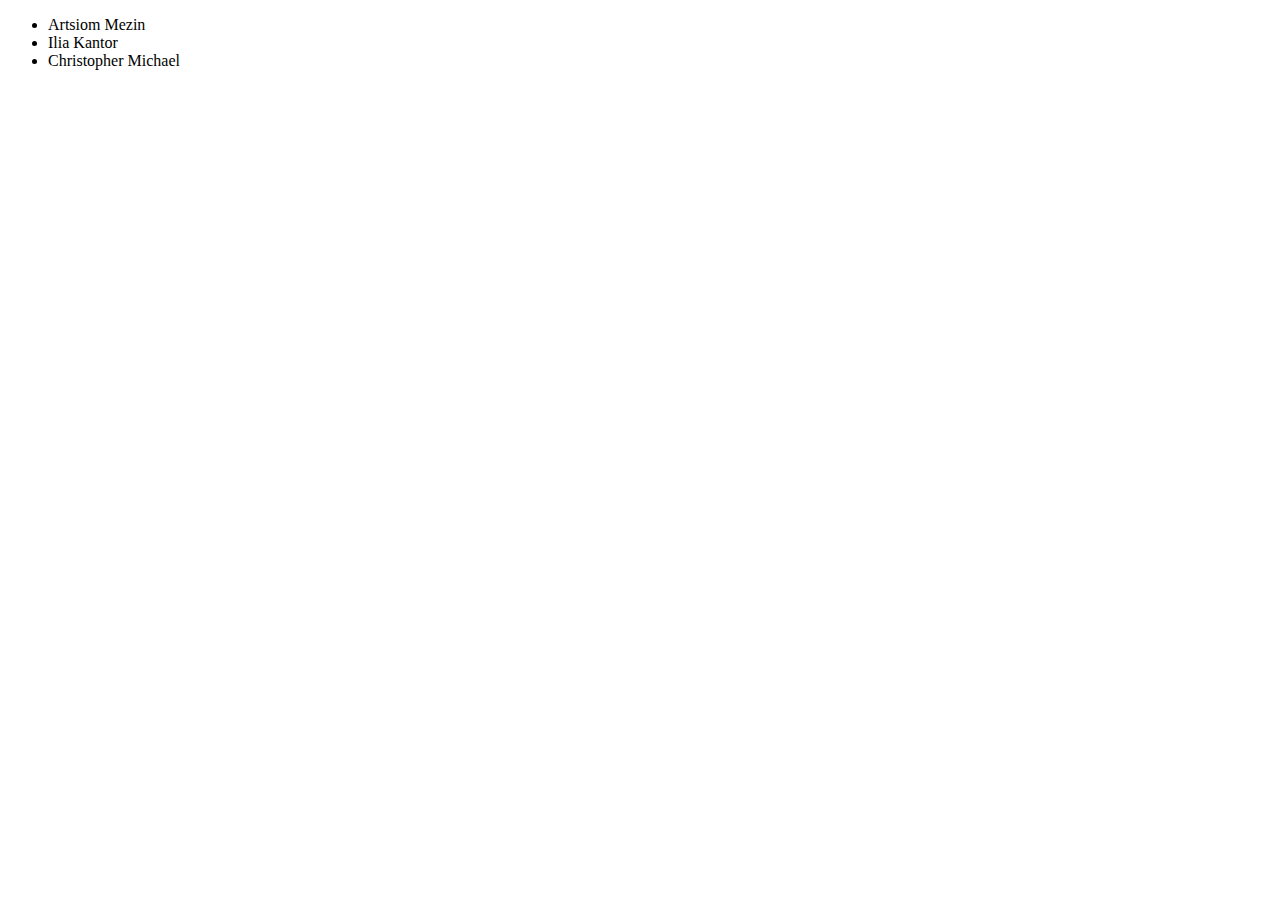
<file: 4-module/1-task/index.html>
<!DOCTYPE html>
<html>
  <head>
    <title>Занятие 4: Список друзей</title>
  </head>

  <script src="index.js"></script>
  <body>
    <script>
      let friends = [
        {
          firstName: 'Artsiom',
          lastName: 'Mezin'
        },
        {
          firstName: 'Ilia',
          lastName: 'Kantor'
        },
        {
          firstName: 'Christopher',
          lastName: 'Michael'
        }
      ];

      document.body.appendChild(makeFriendsList(friends));
    </script>
  </body>
</html>
</file>
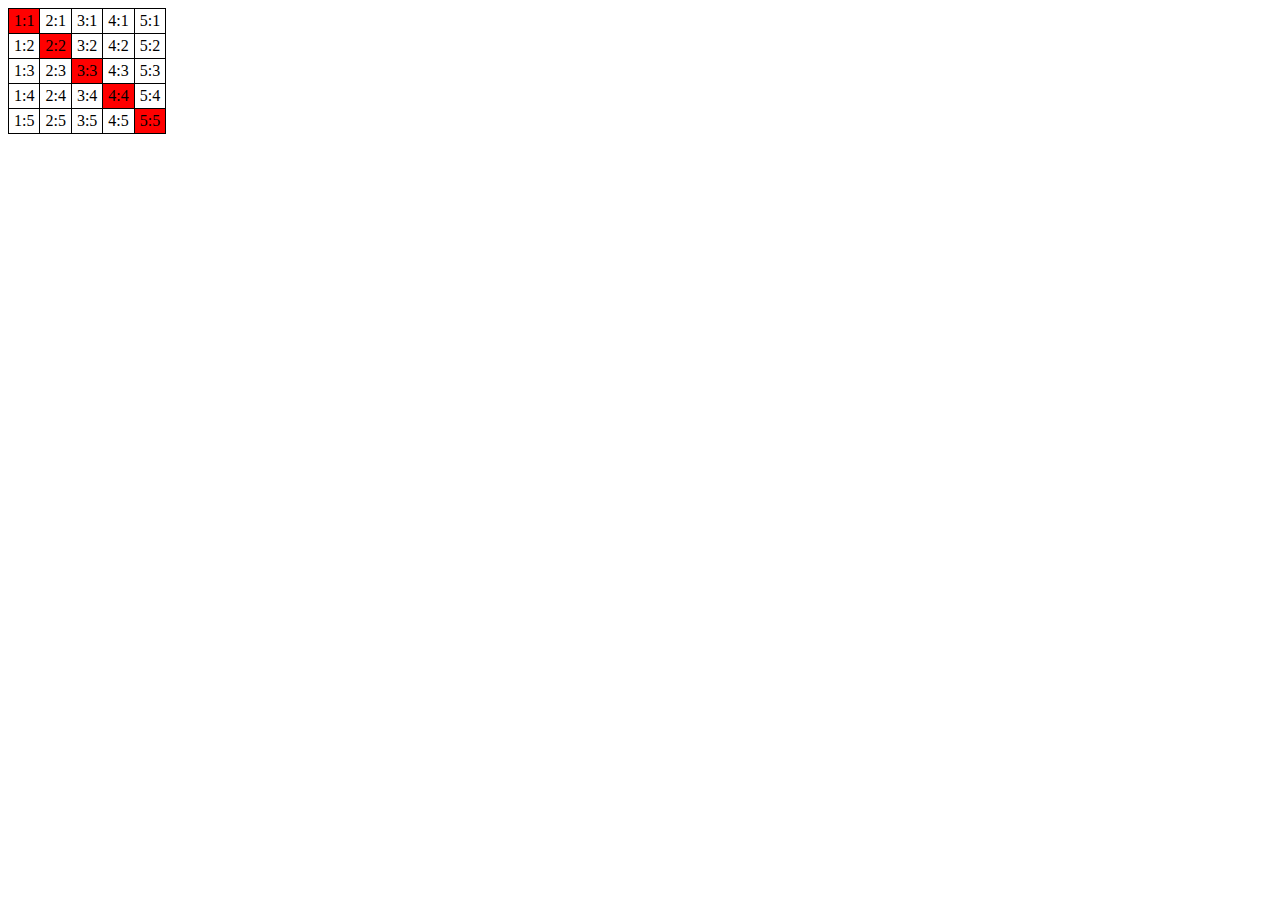
<file: 4-module/2-task/index.html>
<!DOCTYPE HTML>
<html>

<head>
  <style>
    table {
      border-collapse: collapse;
    }

    td {
      border: 1px solid black;
      padding: 3px 5px;
    }
  </style>
</head>

<body>
  <table>
    <tr>
      <td>1:1</td>
      <td>2:1</td>
      <td>3:1</td>
      <td>4:1</td>
      <td>5:1</td>
    </tr>
    <tr>
      <td>1:2</td>
      <td>2:2</td>
      <td>3:2</td>
      <td>4:2</td>
      <td>5:2</td>
    </tr>
    <tr>
      <td>1:3</td>
      <td>2:3</td>
      <td>3:3</td>
      <td>4:3</td>
      <td>5:3</td>
    </tr>
    <tr>
      <td>1:4</td>
      <td>2:4</td>
      <td>3:4</td>
      <td>4:4</td>
      <td>5:4</td>
    </tr>
    <tr>
      <td>1:5</td>
      <td>2:5</td>
      <td>3:5</td>
      <td>4:5</td>
      <td>5:5</td>
    </tr>
  </table>

  <script src="index.js"></script>
  <script>
    let table = document.querySelector('table');

    makeDiagonalRed(table);
  </script>
</body>

</html>
</file>
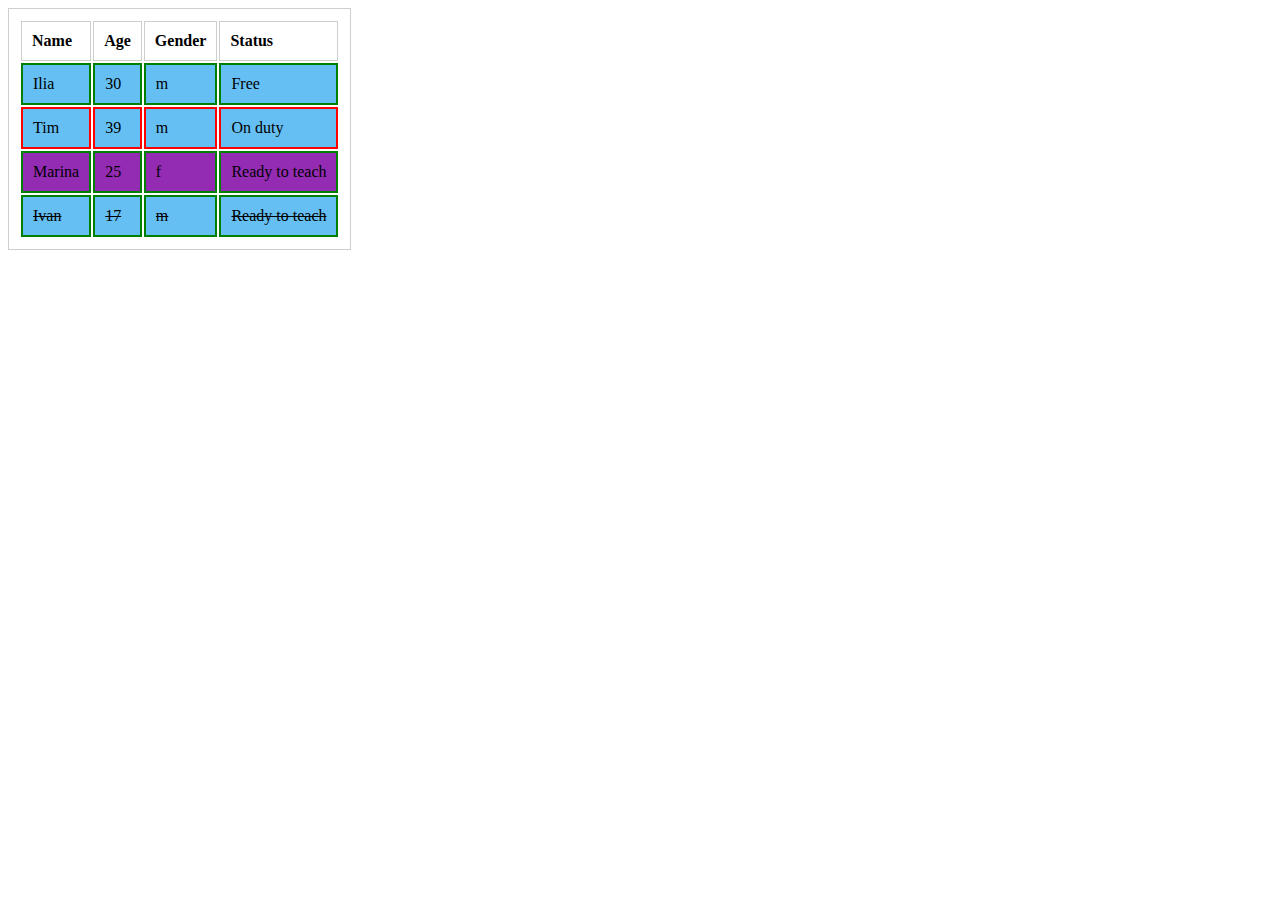
<file: 4-module/3-task/index.html>
<!DOCTYPE html>
<html lang="en">

<head>
  <meta charset="UTF-8">
  <title>Занятие 4: Функция highlight</title>
  <script src="index.js"></script>
  <link rel="stylesheet" href="style.css">
</head>

<body>
  <table class="js-teachers">
    <thead>
      <tr>
        <td>Name</td>
        <td>Age</td>
        <td>Gender</td>
        <td>Status</td>
      </tr>
    </thead>
    <tbody>
      <tr>
        <td>Ilia</td>
        <td>30</td>
        <td>m</td>
        <td data-available="true">Free</td>
      </tr>
      <tr>
        <td>Tim</td>
        <td>39</td>
        <td>m</td>
        <td data-available="false">On duty</td>
      </tr>
      <tr>
        <td>Marina</td>
        <td>25</td>
        <td>f</td>
        <td data-available="true">Ready to teach</td>
      </tr>
      <tr>
        <td>Klivden</td>
        <td>42</td>
        <td>m</td>
        <td>Leeeroy Jenkins!</td>
      </tr>
      <tr>
        <td>Ivan</td>
        <td>17</td>
        <td>m</td>
        <td data-available="true">Ready to teach</td>
      </tr>
    </tbody>
  </table>
  <script>
    let table = document.querySelector('.js-teachers');

    highlight(table);
  </script>
</body>

</html>
</file>
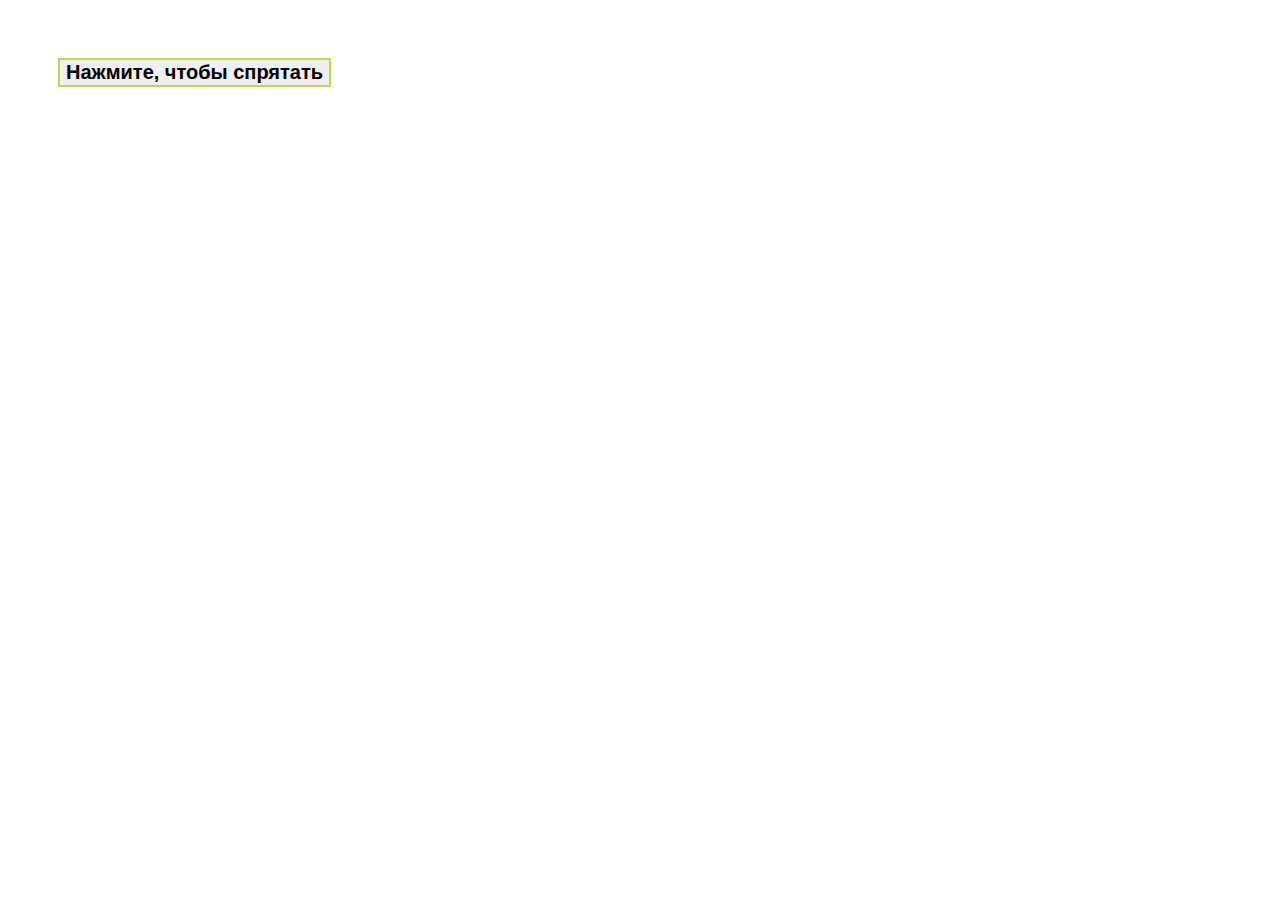
<file: 5-module/1-task/index.html>
<!DOCTYPE html>
<html>

<head>
  <meta charset="utf-8" />
  <meta name="viewport" content="width=device-width, initial-scale=1" />
  <title>Спрятать себя</title>
  <link rel="stylesheet" href="./index.css">
</head>

<body>
  <button class="hide-self-button">Нажмите, чтобы спрятать</button>

  <script src="./index.js"></script>
  <script>
    hideSelf();
  </script>
</body>

</html>
</file>
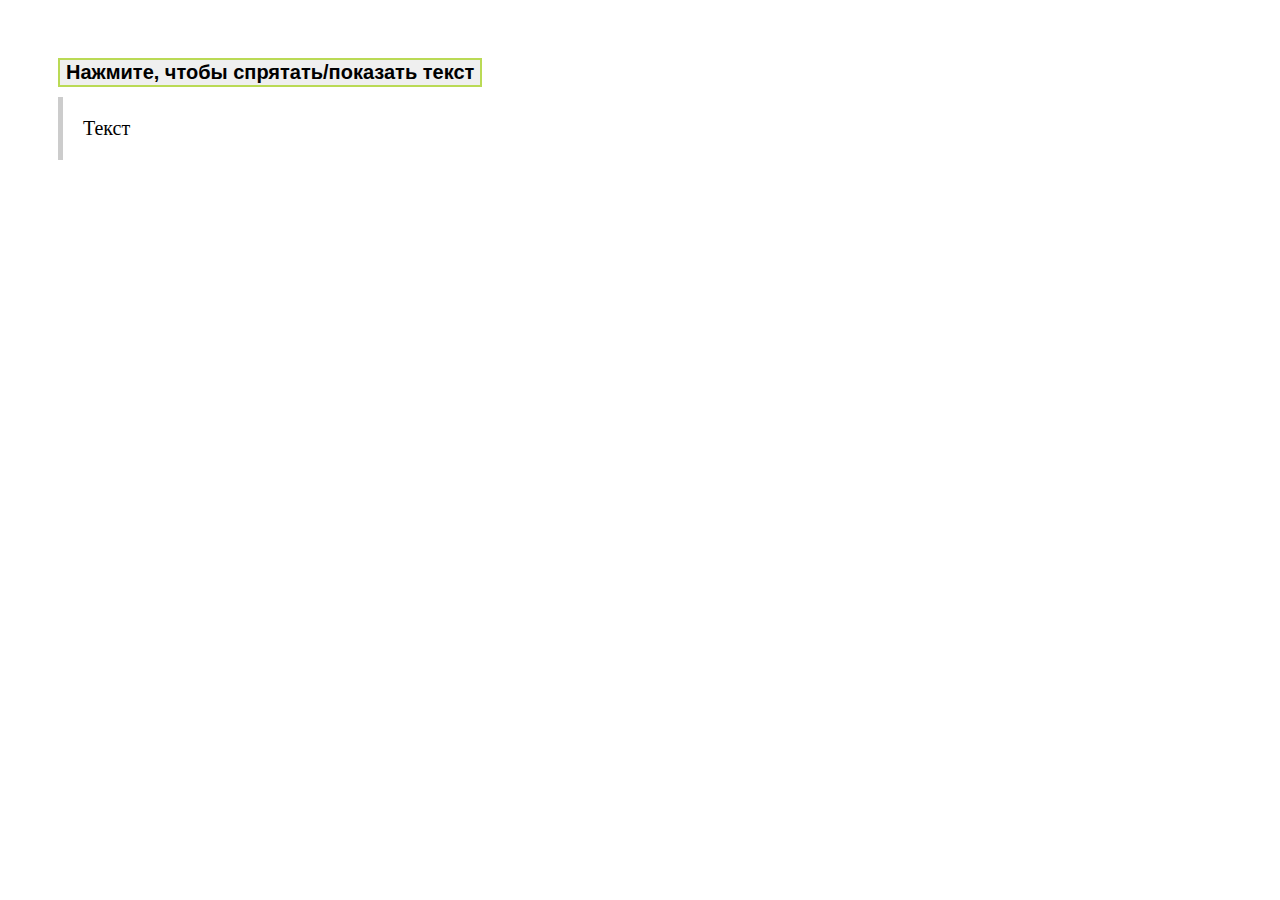
<file: 5-module/2-task/index.html>
<!DOCTYPE html>
<html>

<head>
  <meta charset="utf-8" />
  <meta name="viewport" content="width=device-width, initial-scale=1" />
  <title>Спрятать/показать текст</title>
  <link rel="stylesheet" href="./index.css">
</head>

<body>
  <button class="toggle-text-button">Нажмите, чтобы спрятать/показать текст</button>
  <div id="text">Текст</div>

  <script src="./index.js"></script>
  <script>
    toggleText();
  </script>
</body>

</html>
</file>
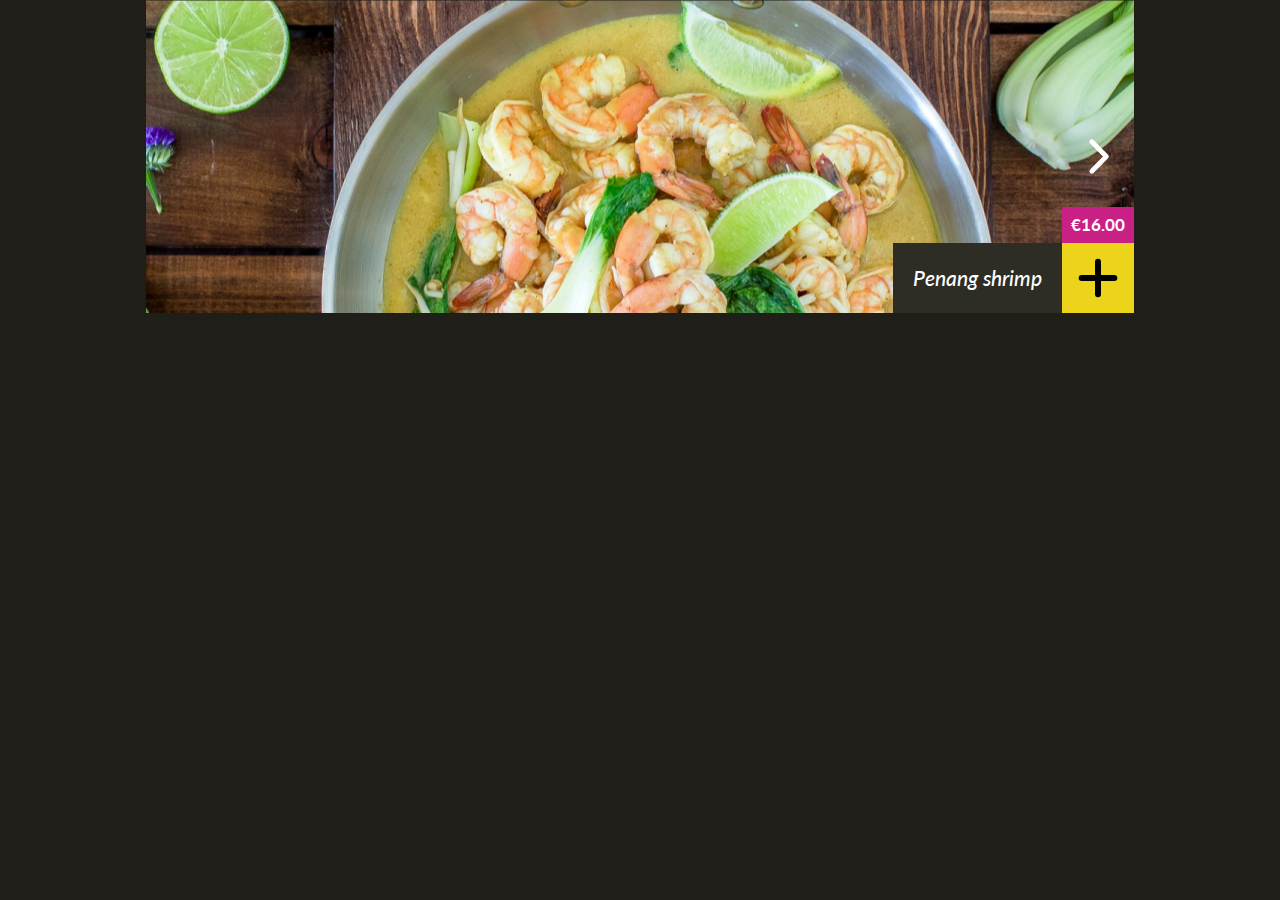
<file: 5-module/3-task/index.html>
<!DOCTYPE html>
<title>Бангкок Экспресс: Карусель</title>

<link rel="stylesheet" href="/assets/styles/common.css" />
<link rel="stylesheet" href="./index.css" />
</head>

<body>
  <main>
    <div class="container" data-carousel-holder>
      <div class="carousel">
        <div class="carousel__arrow carousel__arrow_right">
          <img src="/assets/images/icons/angle-icon.svg" alt="icon">
        </div>
        <div class="carousel__arrow carousel__arrow_left">
          <img src="/assets/images/icons/angle-left-icon.svg" alt="icon">
        </div>

        <div class="carousel__inner">
          <div class="carousel__slide" data-id="penang-shrimp">
            <img src="/assets/images/carousel/penang_shrimp.png" class="carousel__img" alt="slide">
            <div class="carousel__caption">
              <span class="carousel__price">€16.00</span>
              <div class="carousel__title">Penang shrimp</div>
              <button type="button" class="carousel__button">
                <img src="/assets/images/icons/plus-icon.svg" alt="icon">
              </button>
            </div>
          </div>

          <div class="carousel__slide" data-id="chicken-cashew">
            <img src="/assets/images/carousel/chicken_cashew.png" class="carousel__img" alt="slide">
            <div class="carousel__caption">
              <span class="carousel__price">€14.00</span>
              <div class="carousel__title">Chicken cashew</div>
              <button type="button" class="carousel__button">
                <img src="/assets/images/icons/plus-icon.svg" alt="icon">
              </button>
            </div>
          </div>

          <div class="carousel__slide" data-id="red-curry-veggies">
            <img src="/assets/images/carousel/red_curry_vega.png" class="carousel__img" alt="slide">
            <div class="carousel__caption">
              <span class="carousel__price">€12.50</span>
              <div class="carousel__title">Red curry veggies</div>
              <button type="button" class="carousel__button">
                <img src="/assets/images/icons/plus-icon.svg" alt="icon">
              </button>
            </div>
          </div>

          <div class="carousel__slide" data-id="chicken-springrolls">
            <img src="/assets/images/carousel/chicken_loempias.png" class="carousel__img" alt="slide">
            <div class="carousel__caption">
              <span class="carousel__price">€6.50</span>
              <div class="carousel__title">Chicken springrolls</div>
              <button type="button" class="carousel__button">
                <img src="/assets/images/icons/plus-icon.svg" alt="icon">
              </button>
            </div>
          </div>
        </div>
      </div>
    </div>
  </main>

  <script src="./index.js">
  </script>
  <script>
    if (initCarousel) {
      initCarousel();
    }
  </script>
</body>

</html>
</file>
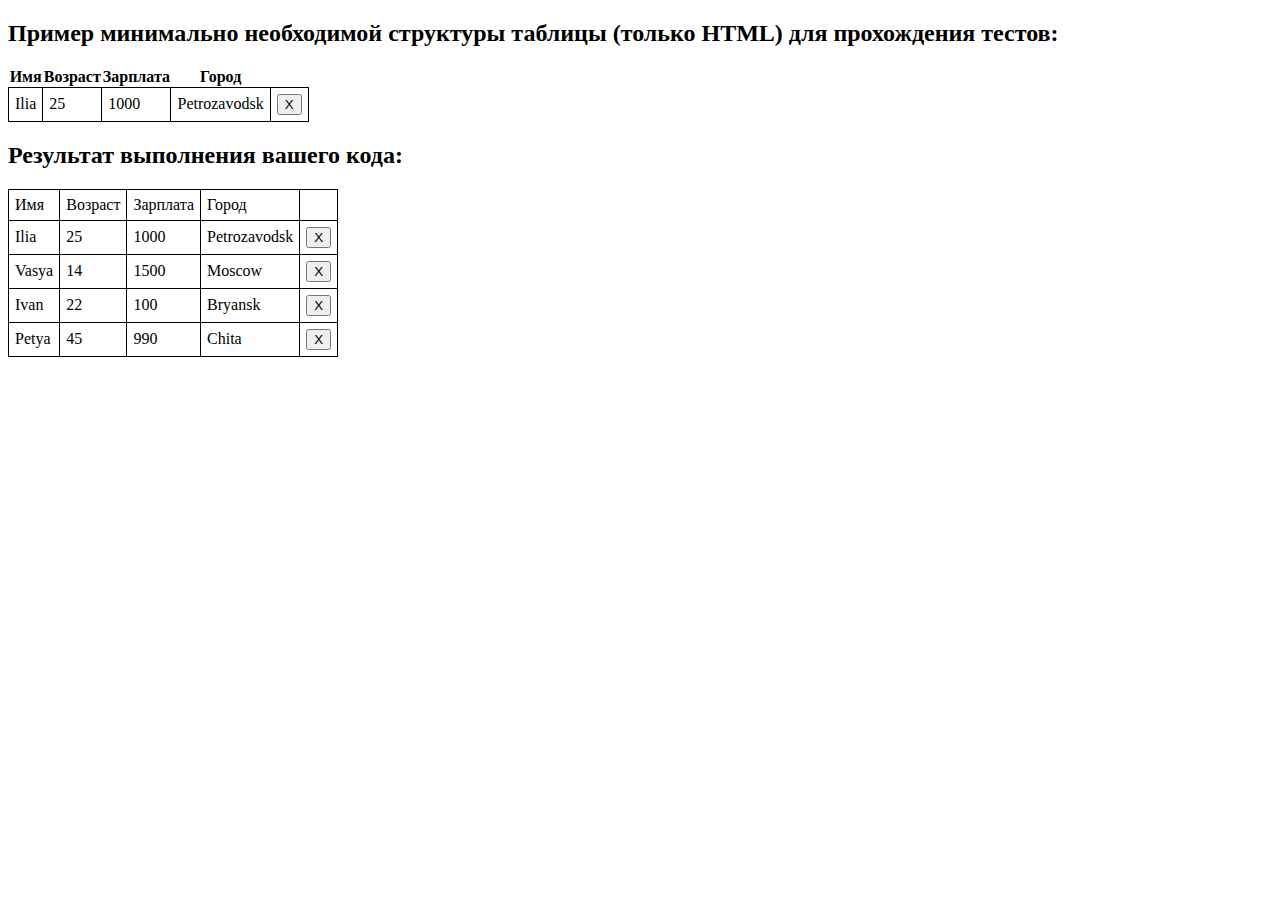
<file: 6-module/1-task/index.html>
<!DOCTYPE html>
<html>

<head>
  <title>Очищаемая таблица</title>
  <link href="style.css" rel="stylesheet">
</head>

<body>
  <h2>Пример минимально необходимой структуры таблицы (только HTML) для прохождения тестов:</h1>
  <div class="example">
    <table>
      <thead>
        <tr>
          <th>Имя</th>
          <th>Возраст</th>
          <th>Зарплата</th>
          <th>Город</th>
          <th></th>
        </tr>
      </thead>
      <tbody>
        <tr>
          <td>Ilia</td>
          <td>25</td>
          <td>1000</td>
          <td>Petrozavodsk</td>
          <td><button>X</button></td>
        </tr>
      </tbody>
    </table>
  </div>

  <h2>Результат выполнения вашего кода:</h2>

  <script type="module">
    import UserTable from './index.js';

    let rows = [
      {
        name: 'Ilia',
        age: 25,
        salary: 1000,
        city: 'Petrozavodsk'
      },
      {
        name: 'Vasya',
        age: 14,
        salary: 1500,
        city: 'Moscow'
      },
      {
        name: 'Ivan',
        age: 22,
        salary: 100,
        city: 'Bryansk'
      },
      {
        name: 'Petya',
        age: 45,
        salary: 990,
        city: 'Chita'
      }
    ];

    let table = new UserTable(rows);
    document.body.append(table.elem);

  </script>
</body>

</html>
</file>
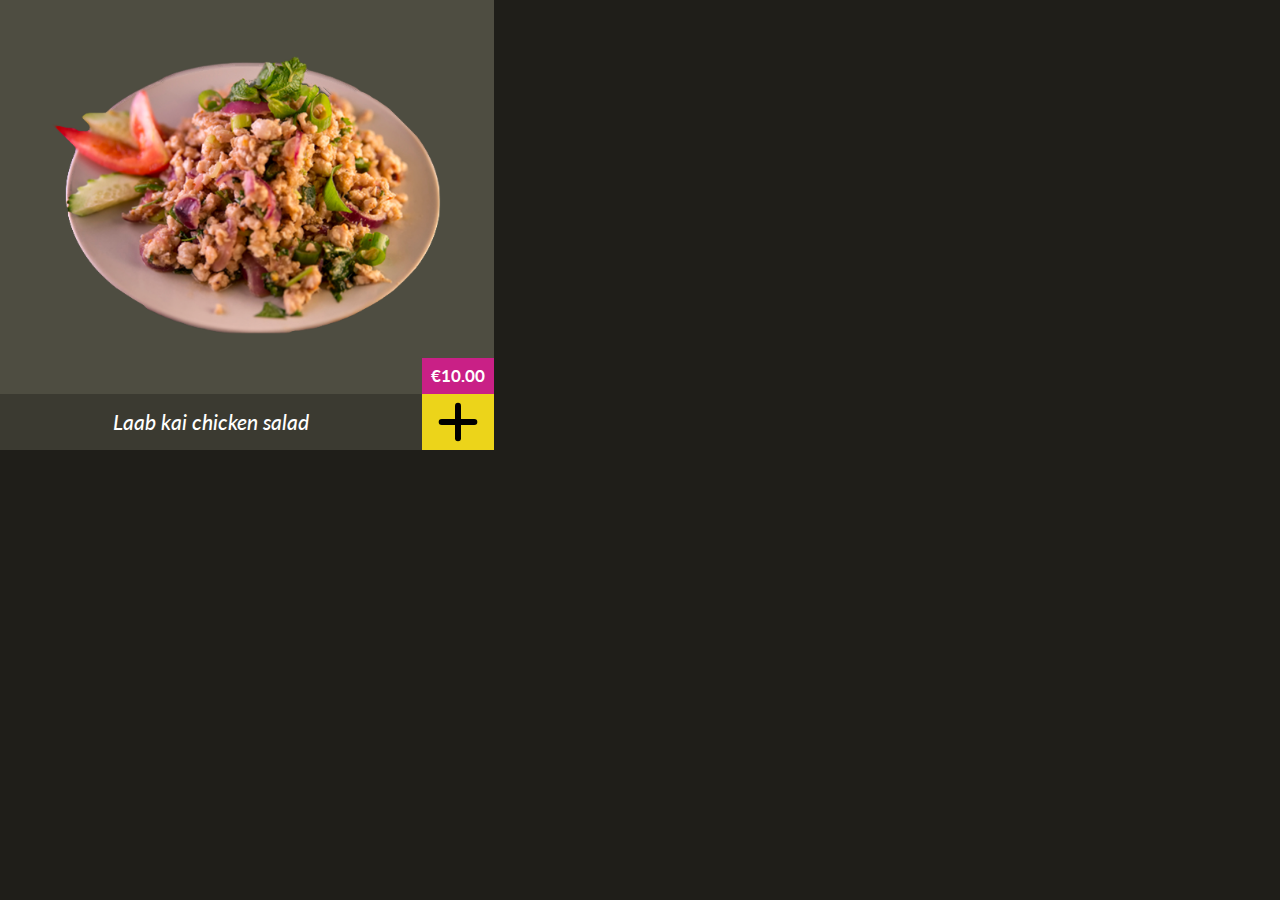
<file: 6-module/2-task/index.html>
<!DOCTYPE html>
<html>

<head>
  <meta charset="utf-8" />
  <meta name="viewport" content="width=device-width, initial-scale=1" />
  <title>Бангкок Экспресс: Карточка товара</title>
  <link rel="stylesheet" href="./index.css" />
  <link rel="stylesheet" href="/assets/styles/common.css" />
</head>

<body>
  <div id="holder" class="container_half"></div>

  <script type="module">
    import ProductCard from './index.js';

    let card = new ProductCard({
      name: "Laab kai chicken salad",
      price: 10,
      category: "salads",
      image: "laab_kai_chicken_salad.png",
      id: "laab-kai-chicken-salad"
    });

    holder.append(card.elem);
  </script>
</body>

</html>
</file>
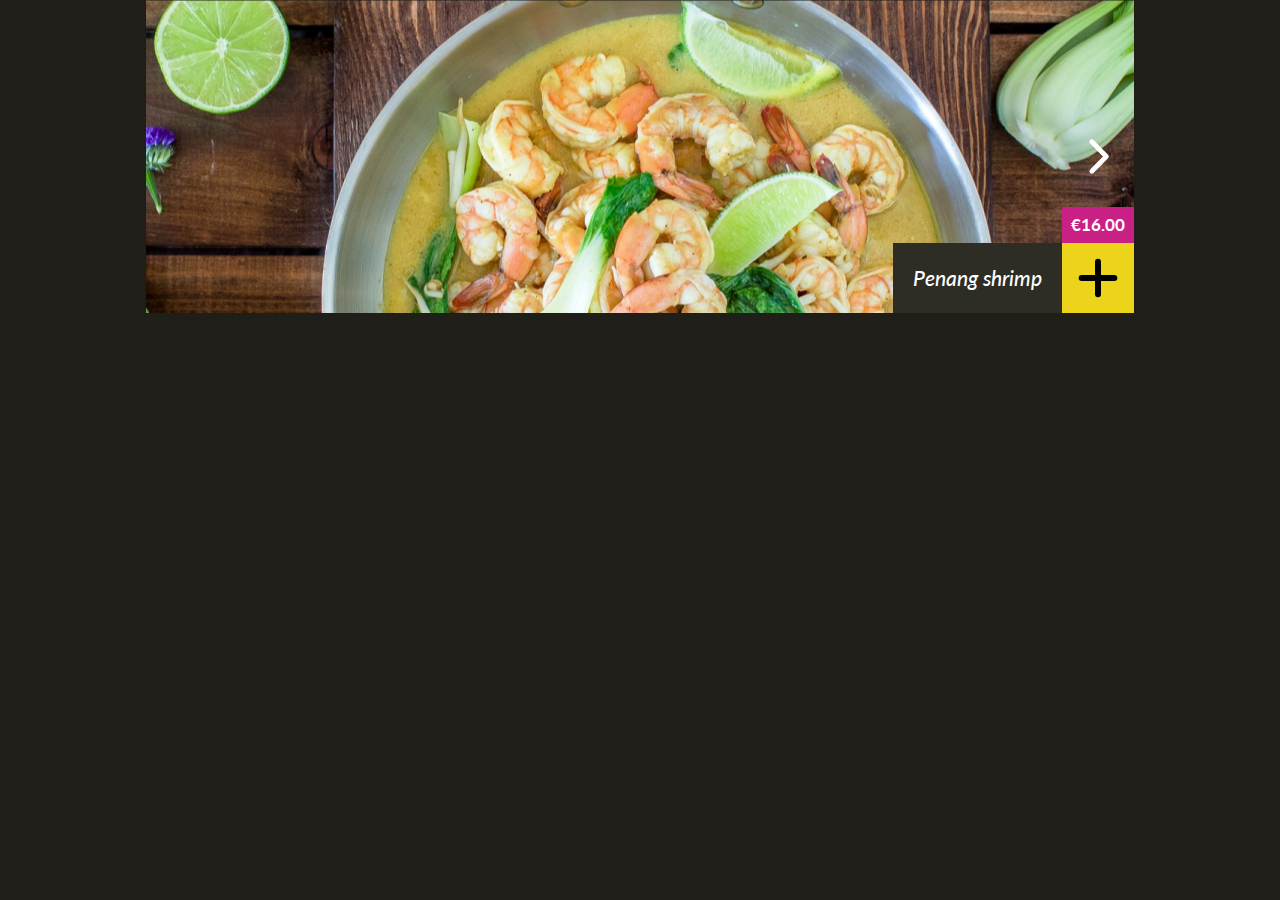
<file: 6-module/3-task/index.html>
<!DOCTYPE html>
<html>

<head>
  <meta charset="utf-8" />
  <meta name="viewport" content="width=device-width, initial-scale=1" />
  <title>Бангкок Экспресс: Карусель</title>

  <link rel="stylesheet" href="./index.css" />
  <link rel="stylesheet" href="/assets/styles/common.css" />
</head>

<body>
  <div class="container">
  </div>

  <script type="module">
    import slides from './slides.js';
    import Carousel from './index.js';

    let carousel = new Carousel(slides);
    let containerElement = document.body.querySelector('.container');

    containerElement.append(carousel.elem);
  </script>
</body>

</html>
</file>
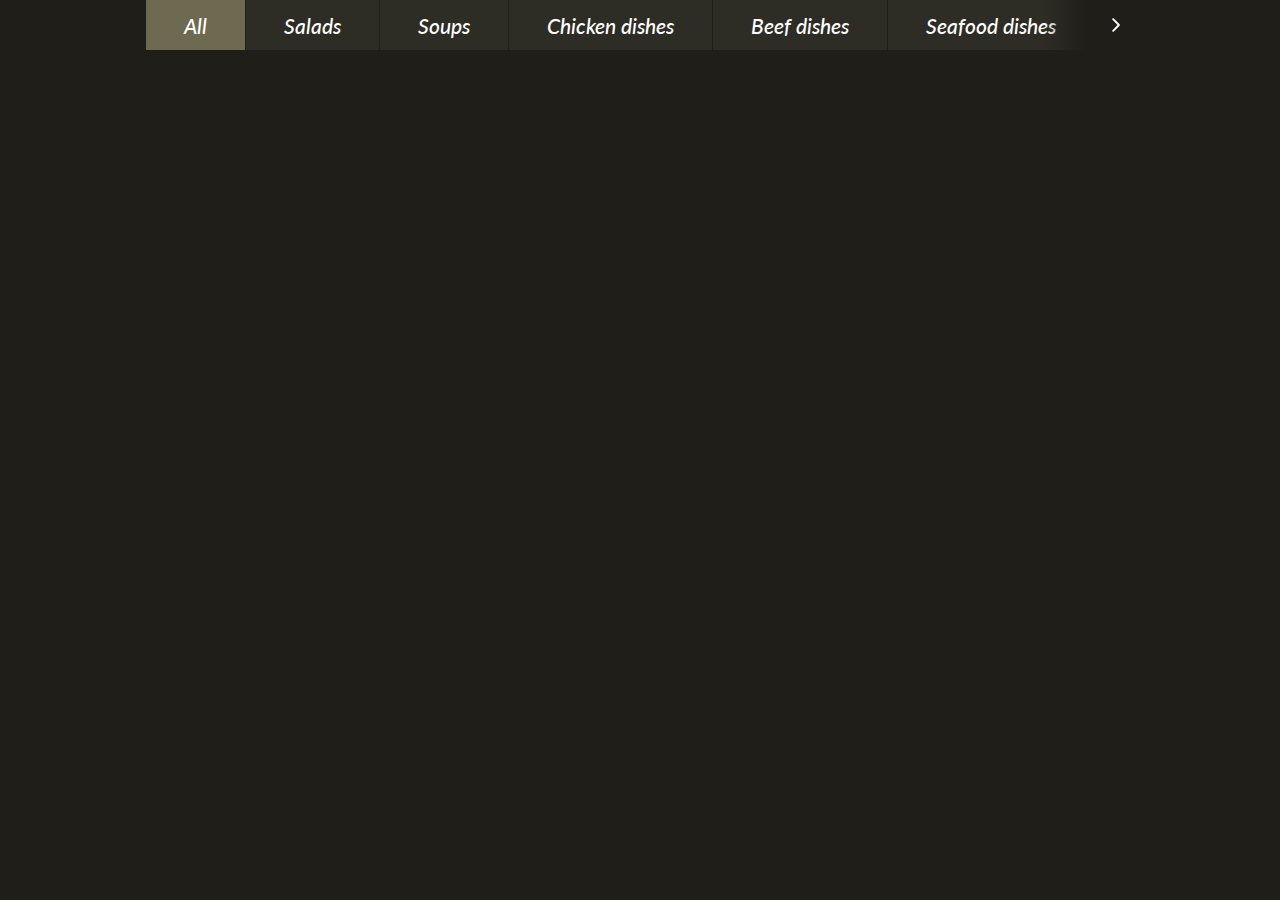
<file: 7-module/1-task/index.html>
<!DOCTYPE html>
<html>

<head>
  <meta charset="utf-8" />
  <meta name="viewport" content="width=device-width, initial-scale=1" />
  <title>Бангкок Экспресс: Лента-Меню</title>

  <link rel="stylesheet" href="./index.css" />
  <link rel="stylesheet" href="/assets/styles/common.css" />
</head>

<body>
  <div class="container">
  </div>

  <script type="module">
    import RibbonMenu from './index.js';
    import categories from './categories.js';

    let ribbon = new RibbonMenu(categories);

    let container = document.querySelector('.container');

    container.append(ribbon.elem);
  </script>
</body>

</html>
</file>
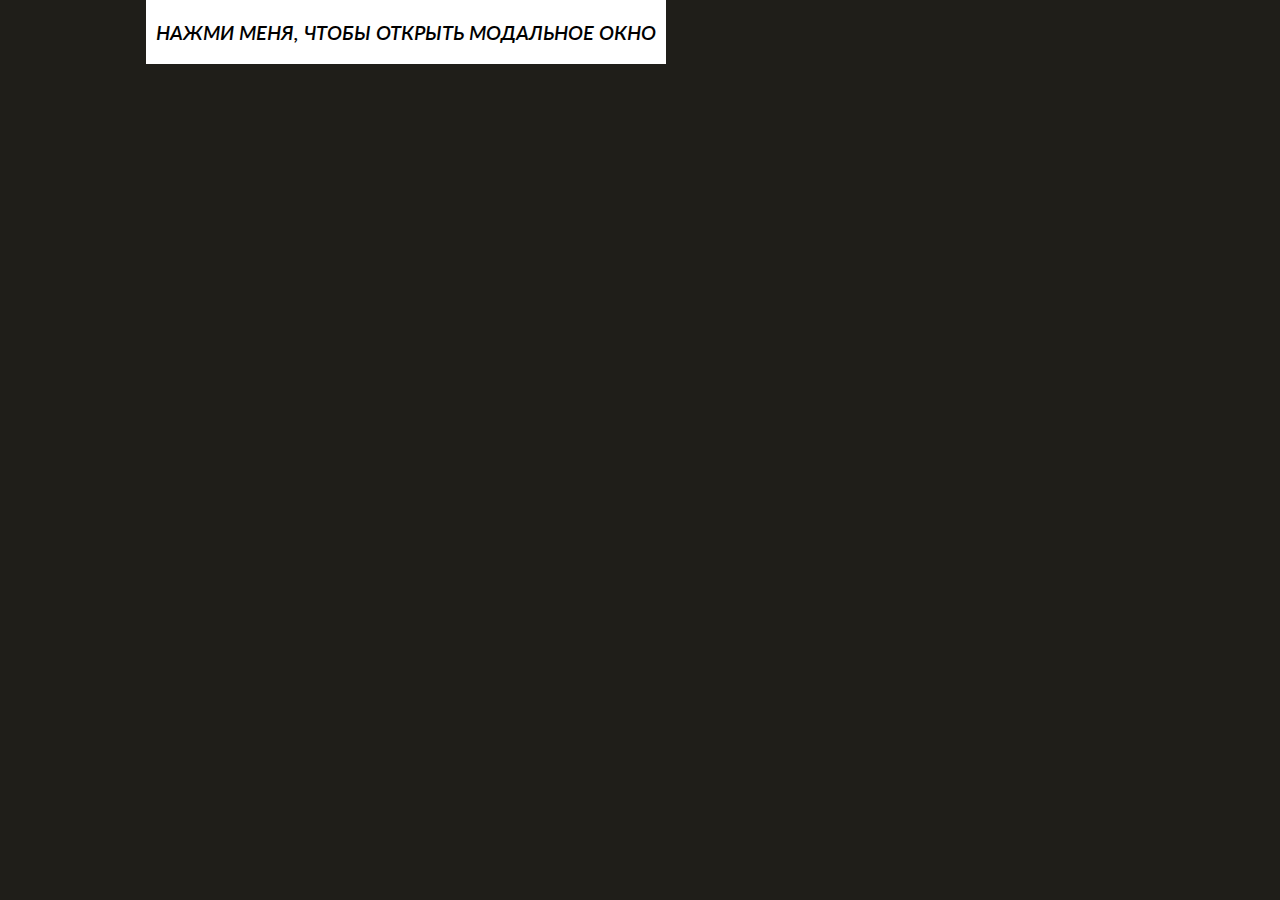
<file: 7-module/2-task/index.html>
<!DOCTYPE html>
<html>

<head>
  <meta charset="utf-8" />
  <meta name="viewport" content="width=device-width, initial-scale=1" />
  <title>Бангкок Экспресс: Модальное окно</title>

  <link rel="stylesheet" href="./index.css" />
  <link rel="stylesheet" href="/assets/styles/common.css" />
</head>

<body>
  <script type="module">
    import Modal from './index.js';
    import createElement from '../../assets/lib/create-element.js';

    window.openModal = () => {
      let modal = new Modal();
      modal.setTitle('Modal Title');
      modal.setBody(createElement('<div>Тело модального окна</div>'));

      modal.open();
    }
  </script>

  <div class="container">
    <button class='button' onclick="openModal()" style="background: white; color: black;padding: 10px">
      Нажми меня, чтобы открыть модальное окно
    </button>
  </div>


</body>

</html>
</file>
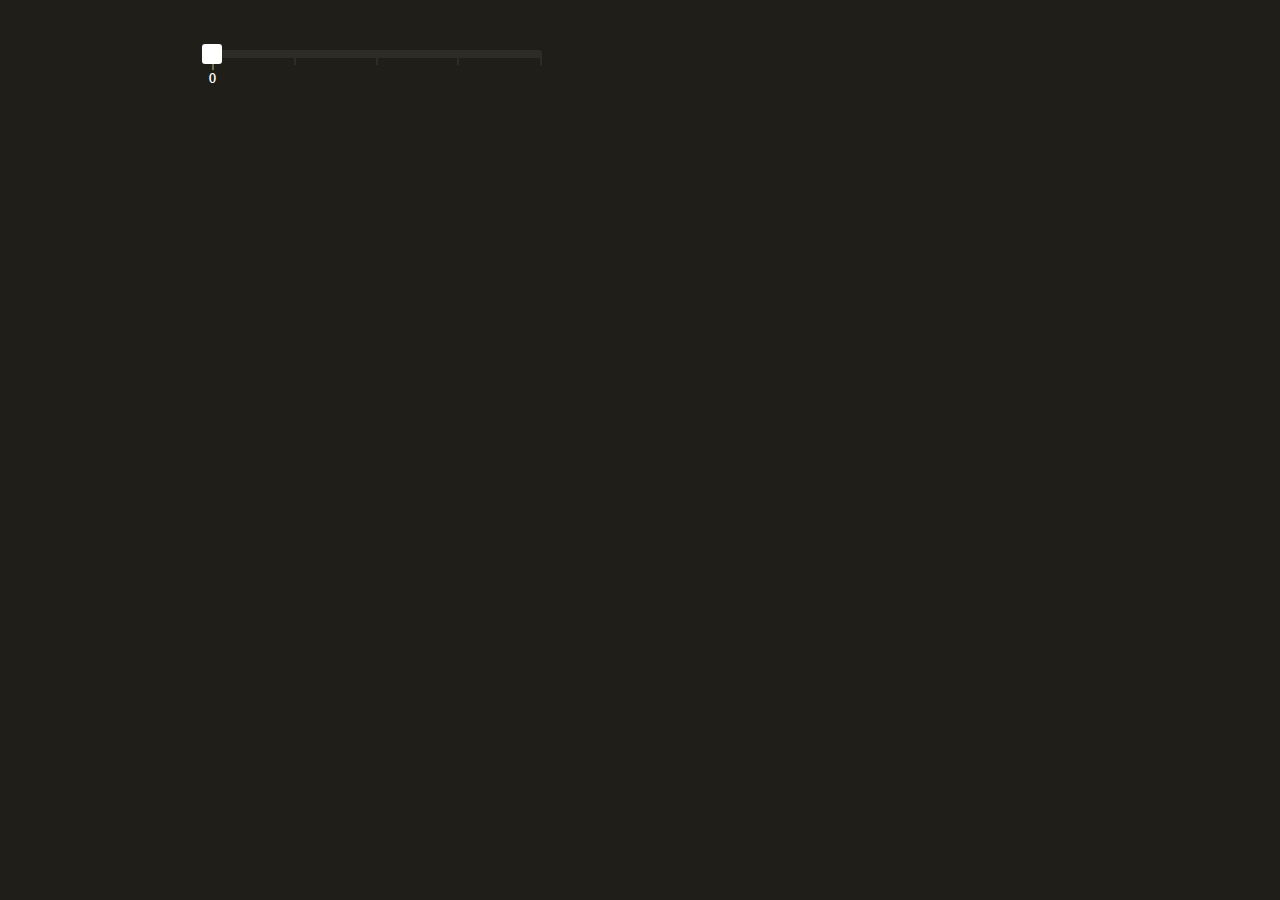
<file: 7-module/3-task/index.html>
<!DOCTYPE html>
<html>

<head>
  <meta charset="utf-8" />
  <meta name="viewport" content="width=device-width, initial-scale=1" />
  <title>Бангкок Экспресс: Пошаговый слайдер</title>

  <link rel="stylesheet" href="./index.css" />
  <link rel="stylesheet" href="/assets/styles/common.css" />
</head>

<body>
  <div class="container" id="holder" style="padding: 50px;">
  </div>

  <script type="module">
    import StepSlider from './index.js';

    let stepSlider = new StepSlider({
      steps: 5
    });

    holder.append(stepSlider.elem);

    holder.addEventListener('slider-change', (event) => console.log(event));
  </script>
</body>

</html>
</file>
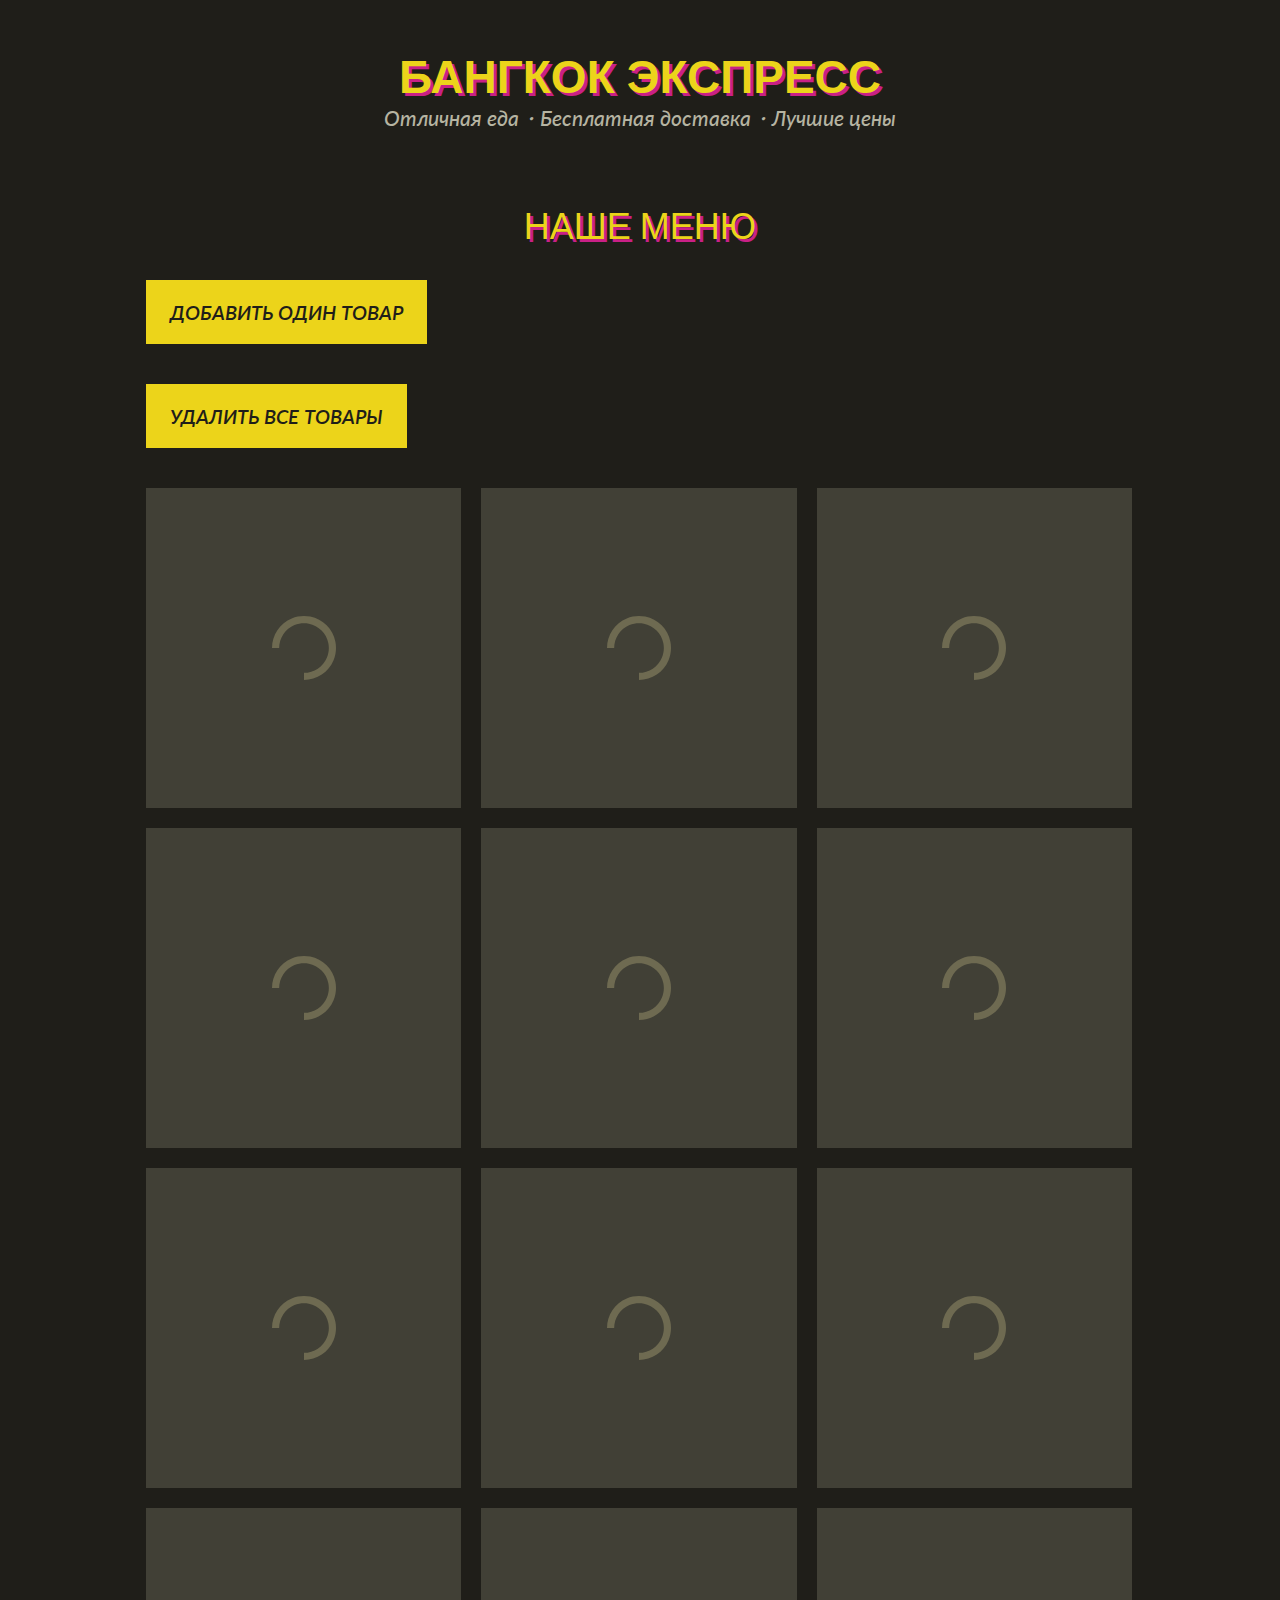
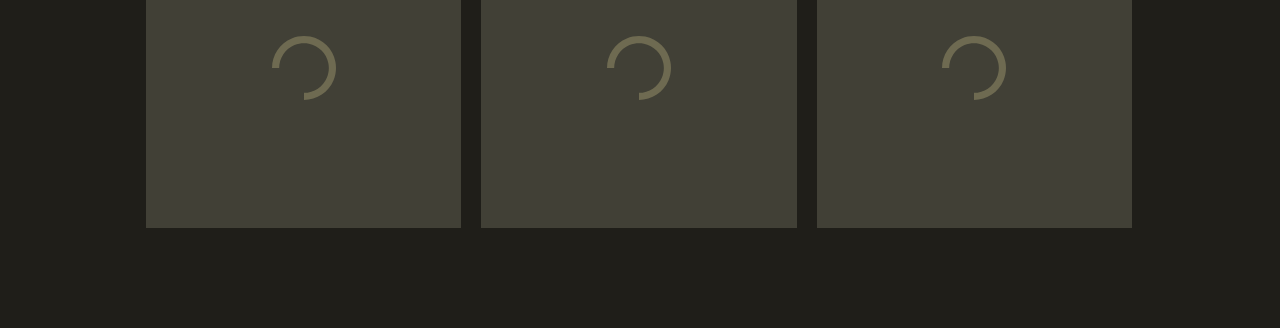
<file: 8-module/1-task/index.html>
<!DOCTYPE html>
<html>

<head>
  <meta charset="utf-8" />
  <meta name="viewport" content="width=device-width, initial-scale=1" />
  <title>Бангкок Экспресс: Иконка корзины</title>

  <link rel="stylesheet" href="./index.css" />
  <link rel="stylesheet" href="./product-grid.css" />
  <link rel="stylesheet" href="/assets/styles/common.css" />
</head>

<body>
  <header class="header container">
    <h1 class="heading logo">Бангкок Экспресс</h1>
    <h3 class="subheading">Отличная еда・Бесплатная доставка・Лучшие цены</h3>

    <div data-cart-icon-holder>
      <!--СЮДА ВСТАВЛЯЕТСЯ CART-ICON-->
    </div>
  </header>

  <main>
    <div class="container" style="padding-bottom: 40px;">
      <h2 class="section-heading">Наше Меню</h2>

      <div>
        <button class="button" data-add-product>Добавить один товар</button>
      </div>

      <div style="padding-top: 40px;">
        <button class="button" data-remove-all-products>Удалить все товары</button>
      </div>
    </div>

    <div class="container">
      <div class="products-grid is-loading">
        <div class="products-grid__skeleton">
          <div class="products-grid__skeleton-item"></div>
          <div class="products-grid__skeleton-item"></div>
          <div class="products-grid__skeleton-item"></div>
          <div class="products-grid__skeleton-item"></div>
          <div class="products-grid__skeleton-item"></div>
          <div class="products-grid__skeleton-item"></div>

          <div class="products-grid__skeleton-item"></div>
          <div class="products-grid__skeleton-item"></div>
          <div class="products-grid__skeleton-item"></div>
          <div class="products-grid__skeleton-item"></div>
          <div class="products-grid__skeleton-item"></div>
          <div class="products-grid__skeleton-item"></div>
        </div>

        <div class="products-grid__inner"></div>
      </div>
    </div>
  </main>

  <script type="module">
    import CartIcon from './index.js';

    let product = {
      price: 7,
      count: 1,
    }

    let cart = {
      products: [],

      isEmpty() {
        return this.products.length === 0;
      },

      getTotalCount() {
        return this.products.length;
      },

      getTotalPrice() {
        return this.products.reduce((totalPrice, product) => totalPrice + product.price, 0);
      }
    }

    let cartIcon = new CartIcon();
    let cartIconHolder = document.querySelector('[data-cart-icon-holder]');
    cartIconHolder.append(cartIcon.elem);

    let addProductButton = document.querySelector('[data-add-product]');
    let removeAllProductsButton = document.querySelector('[data-remove-all-products]');

    addProductButton.onclick = () => {
      let productToAdd = Object.assign({}, product);
      cart.products.push(productToAdd);

      cartIcon.update(cart);
    };

    removeAllProductsButton.onclick = () => {
      cart.products = [];

      cartIcon.update(cart);
    };

  </script>
</body>

</html>
</file>
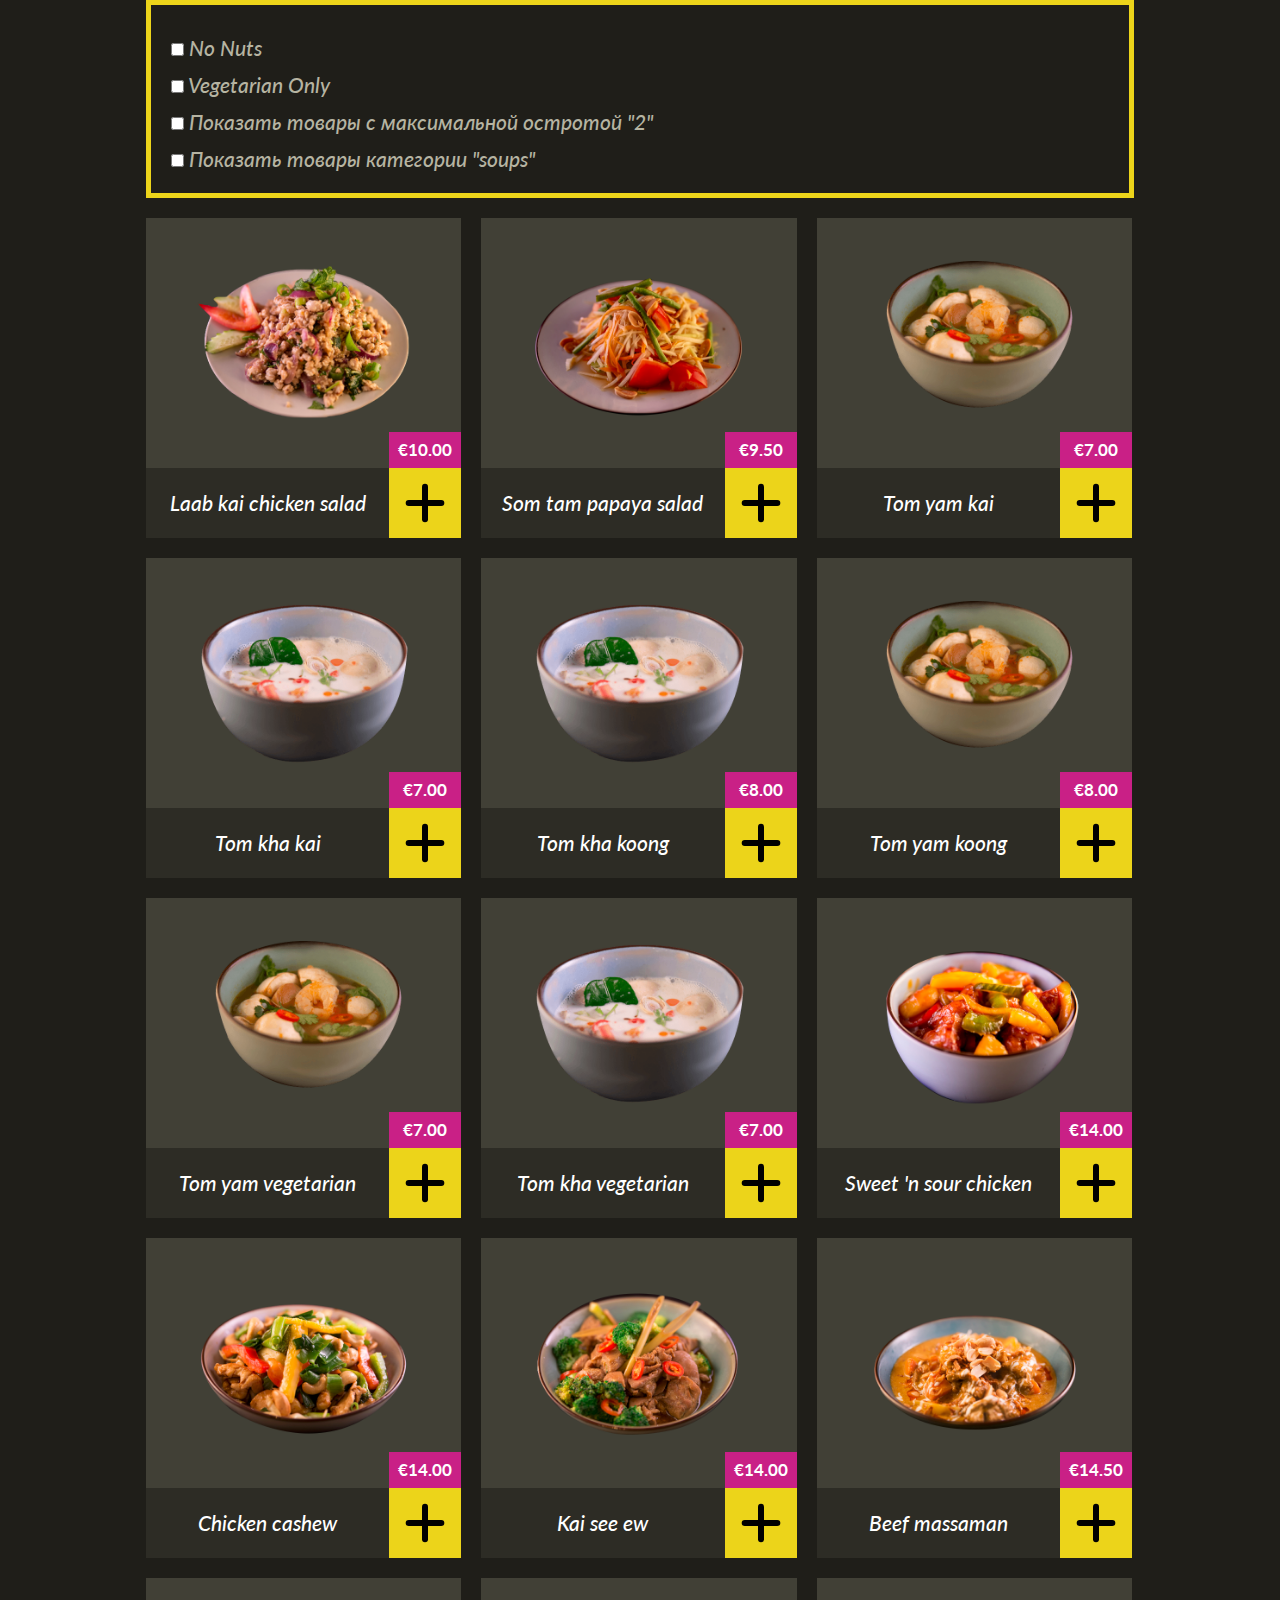
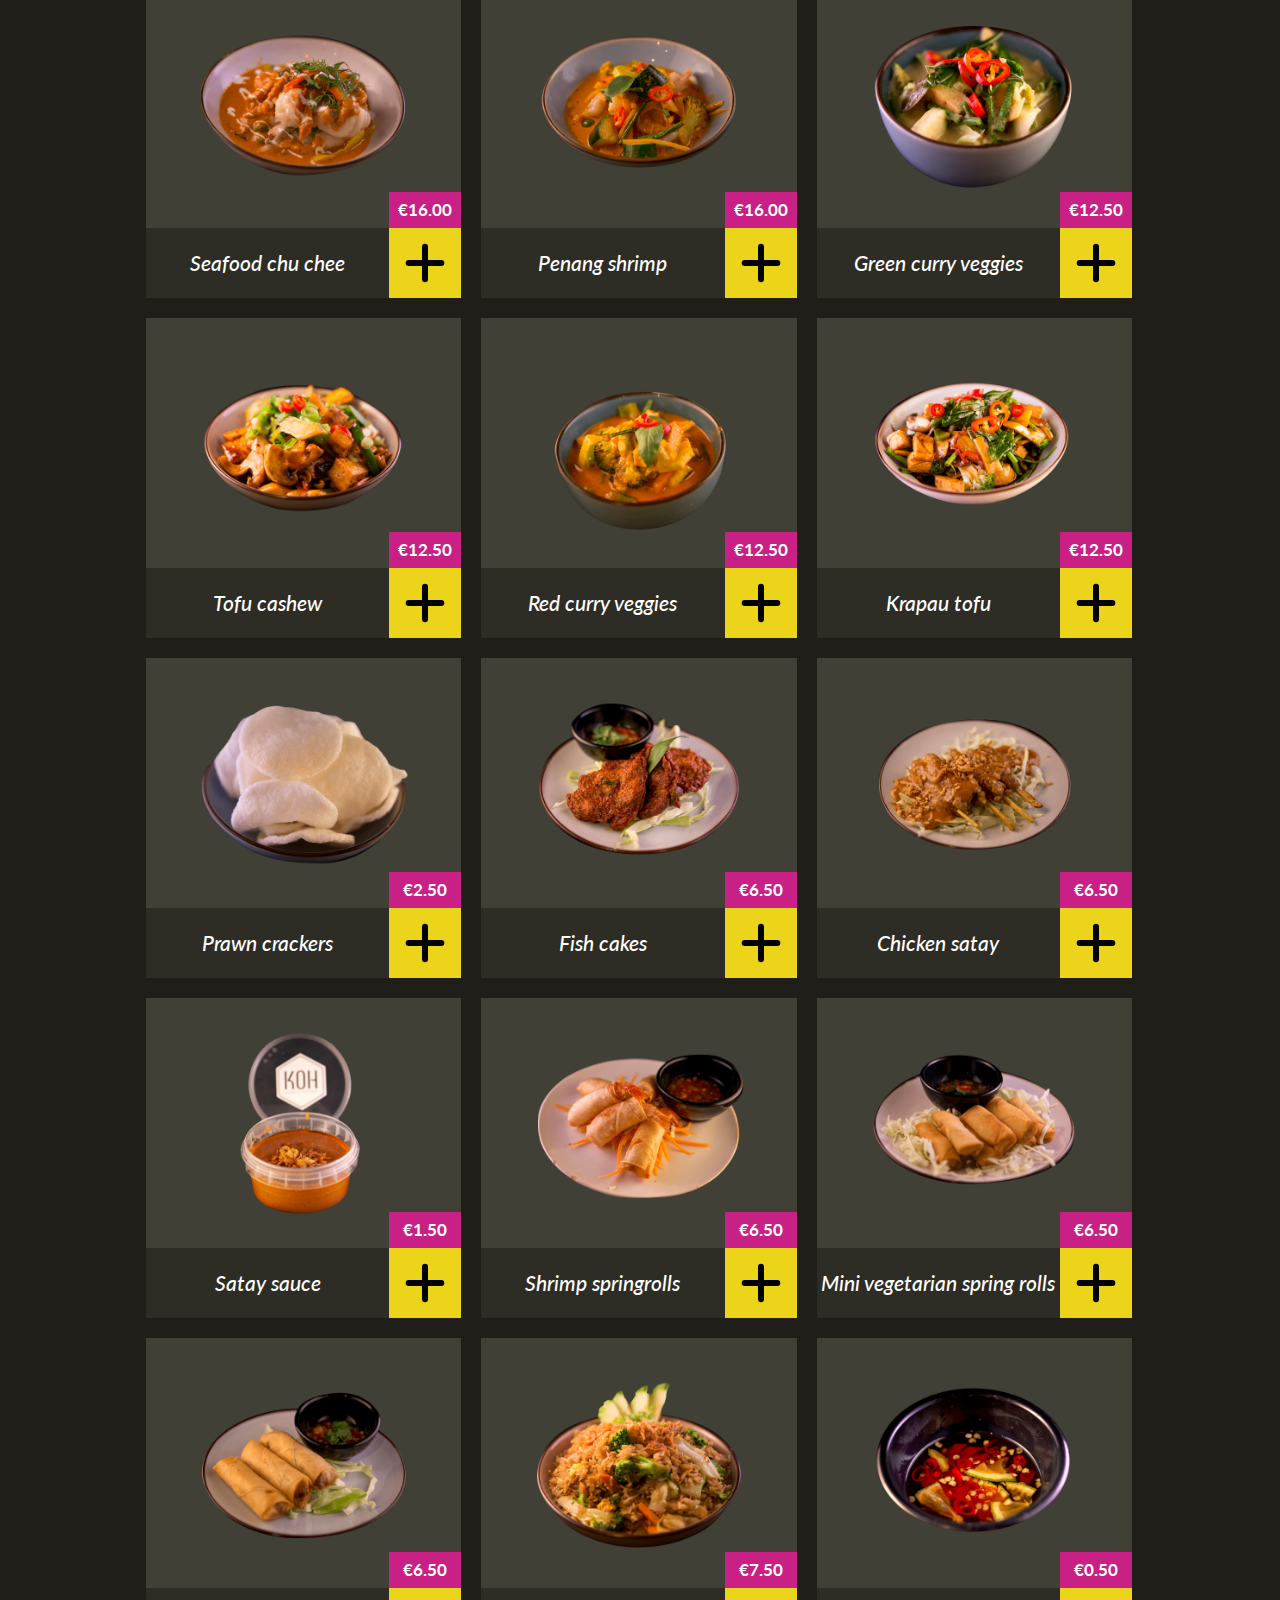
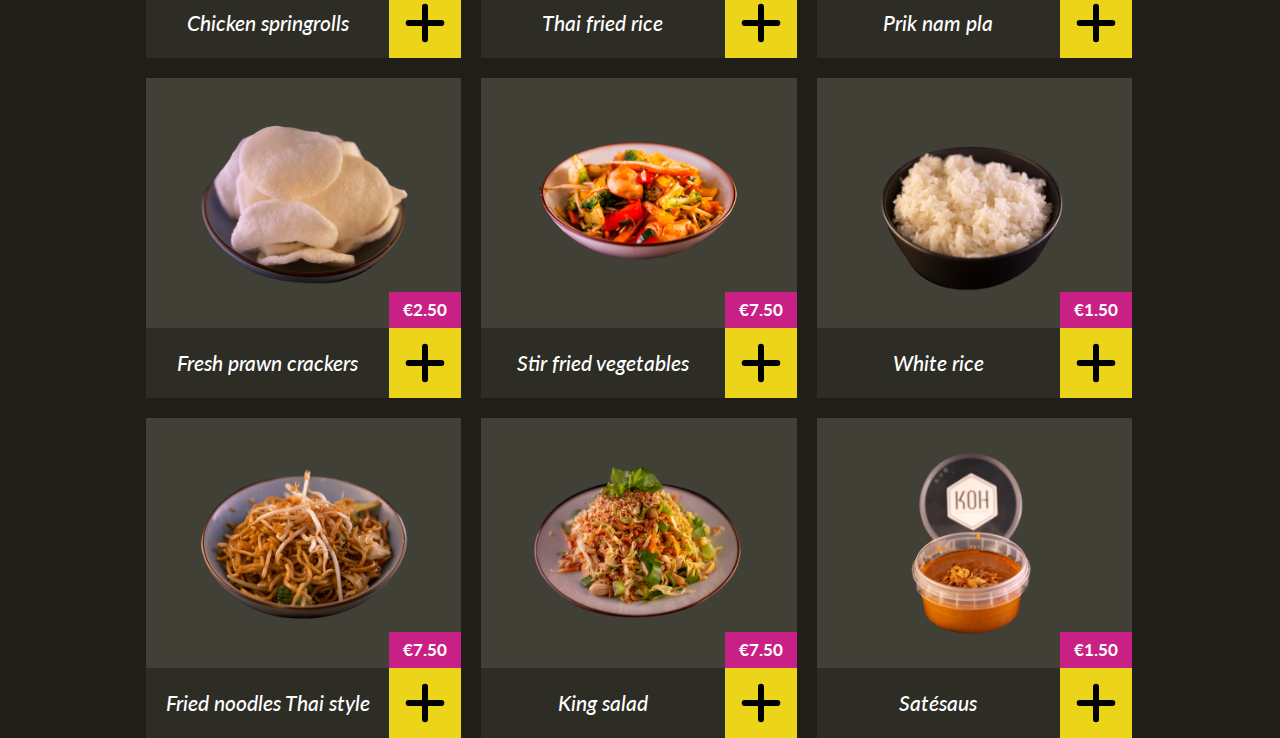
<file: 8-module/2-task/index.html>
<!DOCTYPE html>
<html>
  <head>
    <meta charset="utf-8" />
    <meta name="viewport" content="width=device-width, initial-scale=1" />
    <title>Бангкок Экспресс: Иконка корзины</title>

    <link rel="stylesheet" href="./index.css" />
    <link rel="stylesheet" href="../../../6-module/2-task/index.css" />
    <link rel="stylesheet" href="/assets/styles/common.css" />
  </head>

  <style>
    .controls {
      padding: 20px;
      margin-bottom: 20px;
      border: 5px solid var(--color-yellow);
    }

    .controls__row {
      margin-top: 10px;
    }
  </style>

  <body>
    <div class="container controls">
      <div class="controls__row">
        <label class="subheading">
          <input type="checkbox" data-no-nuts /> No Nuts
        </label>
      </div>

      <div class="controls__row">
        <label class="subheading">
          <input type="checkbox" data-vegetarian-only /> Vegetarian Only
        </label>
      </div>

      <div class="controls__row">
        <label class="subheading">
          <input type="checkbox" data-max-spiciness /> Показать товары с
          максимальной остротой "2"
        </label>
      </div>

      <div class="controls__row">
        <label class="subheading">
          <input type="checkbox" data-category /> Показать товары категории
          "soups"
        </label>
      </div>
    </div>

    <div class="container" id="container"></div>

    <script type="module">
      import ProductGrid from "./index.js";
      import products from "./products.js";

      let productGrid = new ProductGrid(products);

      container.append(productGrid.elem);

      let noNutsControl = document.querySelector("[data-no-nuts]");
      noNutsControl.addEventListener("change", () => {
        productGrid.updateFilter({ noNuts: event.target.checked });
      });

      let vegetarianOnlyControl = document.querySelector(
        "[data-vegetarian-only]"
      );
      vegetarianOnlyControl.addEventListener("change", () => {
        productGrid.updateFilter({ vegeterianOnly: event.target.checked });
      });

      let maxSpicinessControl = document.querySelector("[data-max-spiciness]");
      maxSpicinessControl.addEventListener("change", () => {
        if (event.target.checked) {
          productGrid.updateFilter({ maxSpiciness: 2 });
        } else {
          productGrid.updateFilter({ maxSpiciness: 4 });
        }
      });

      let categoryControl = document.querySelector("[data-category]");
      categoryControl.addEventListener("change", () => {
        if (event.target.checked) {
          productGrid.updateFilter({ category: "soups" });
        } else {
          productGrid.updateFilter({ category: "" });
        }
      });
    </script>
  </body>
</html>
</file>
<file: 4-module/3-task/style.css>
/* Styles go here */

table, td {
    border: 1px solid #cecece;
    padding: 10px;
}

thead {
    font-weight: 700;
}

.male td {
    background-color: #65bff3;
}

.female td {
    background-color: #932bb3;
}

.available td {
    border: 2px solid green;
}

.unavailable td {
    border: 2px solid red;
}
</file>
<file: 5-module/1-task/index.css>
.hide-self-button {
  font-size: 20px;
  font-weight: bold;
  border: 2px solid #bada55;
}

.hide-self-button:active {
  background-color: #cfcccc;
}

body {
  padding-top: 50px;
  padding-left: 50px;
}
</file>
<file: 5-module/2-task/index.css>
.toggle-text-button {
  font-size: 20px;
  font-weight: bold;
  border: 2px solid #bada55;
}

.toggle-text-button:active {
  background-color: #cfcccc;
}

body {
  padding-top: 50px;
  padding-left: 50px;
}

#text {
  width: 30%;
  margin-top: 10px;
  padding: 20px;
  border-left: 5px solid #ccc;
  font-size: 20px;
}
</file>
<file: assets/styles/common.css>
@import "https://fonts.googleapis.com/css?family=Lato:400,400i|Source+Sans+Pro|Sriracha&display=swap";
@import "./button.css";

:root {
  --color-white: #fff;
  --color-black: #1f1e19;
  --color-yellow: #ecd41a;
  --color-yellow-dark: #c8b416;
  --color-pink: #c92086;
  --color-black-light: #6e6a51;
  --color-black-middle: #414036;
  --color-black-dark: #2d2c25;
  --color-grey: #b6b4a2;
  --color-body: var(--color-white);
  --carousel-height: 313px;
  --card-height: 320px;
  --font-primary: "Lato";
  --font-secondary: "Sriracha";
}

html {
  font-family: sans-serif;
  -ms-text-size-adjust: 100%;
  -webkit-text-size-adjust: 100%;
}

body {
  font-family: var(--font-primary), cursive;
  color: var(--color-body);
  font-size: 16px;
  line-height: 1.5;
  background-color: var(--color-black);
  margin: 0;
  -webkit-font-smoothing: antialiased;
  -moz-osx-font-smoothing: grayscale;
}

a {
  background-color: transparent;
  -webkit-text-decoration-skip: objects;
}

a:active,
a:hover {
  outline-width: 0;
}

* {
  margin: 0;
  padding: 0;
  box-sizing: border-box;
}

body main {
  position: relative;
  z-index: 2;
  padding-bottom: 100px;
}

.text-center {
  text-align: center;
}

select {
  -webkit-appearance: none;
  -moz-appearance: none;
  appearance: none;
}

button {
  box-shadow: none;
  outline: none;
  border: none;
  background-color: transparent;
}

p {
  font-family: var(--font-primary), sans-serif;
  margin: 0;
}

h1,
.heading {
  font-size: 46px;
  line-height: 1.2;
  color: var(--color-yellow);
  text-shadow: 3px 3px var(--color-pink);
  margin: 0;
  text-align: center;
  text-transform: uppercase;
}

.heading.logo {
  font-family: var(--font-secondary), sans-serif;
}

h2,
.section-heading {
  font-family: var(--font-secondary), sans-serif;
  font-size: 36px;
  line-height: 1.2;
  font-weight: 400;
  color: var(--color-yellow);
  text-shadow: 3px 3px var(--color-pink);
  margin: 40px 0 30px;
  text-align: center;
  text-transform: uppercase;
}

.page-title {
  font-size: 230px;
  line-height: 1;
  font-weight: 400;
  color: var(--color-yellow);
  text-shadow: 6px 6px var(--color-pink);
  text-align: center;
  text-transform: uppercase;
  margin-bottom: 26px;
}

.general-text {
  font-family: var(--font-secondary), sans-serif;
  font-style: italic;
  font-weight: 700;
  font-size: 21px;
  line-height: 1.2;
  color: var(--color-body);
  text-align: center;
}

.container {
  max-width: 988px;
  margin: 0 auto;
}

.container_half {
  max-width: 494px;
}

.header {
  padding: 50px 0 36px;
  position: relative;
}

.subheading {
  font-size: 21px;
  font-style: italic;
  font-weight: 500;
  line-height: 1.2;
  text-align: center;
  color: var(--color-grey);
  margin: 0;
}

@media all and (max-width: 767px) {
  h1,
  .heading {
    font-size: 32px;
  }

  .subheading {
    font-size: 18px;
  }

  h2,
  .section-heading {
    font-size: 28px;
    margin: 40px 0 20px;
  }

  .page-title {
    font-size: 118px;
    text-shadow: 4px 4px var(--color-pink);
  }

  .header {
    padding: 20px 0 30px;
    overflow: hidden;
  }

}

@media only screen and (max-width: 480px) {
  html {
    font-size: 100%;
  }
}

@keyframes loadingSpinner {
  from {
    transform: rotate(0deg);
  }
  to {
    transform: rotate(360deg);
  }
}
</file>
<file: 5-module/3-task/index.css>
.carousel {
  height: var(--carousel-height);
  position: relative;
  overflow: hidden;
}

.carousel__caption {
  position: absolute;
  z-index: 2;
  right: 0;
  bottom: 0;
  height: 70px;
  background-color: var(--color-black-dark);
  display: flex;
  flex-direction: row;
  align-items: center;
  justify-content: space-between;
}

.carousel__price {
  position: absolute;
  right: 0;
  bottom: 100%;
  display: inline-block;
  padding: 8px;
  min-width: 72px;
  text-align: center;
  background-color: var(--color-pink);
  color: var(--color-body);
  font-family: var(--font-primary), sans-serif;
  font-weight: 700;
  font-size: 17px;
  line-height: 1.2;
}

.carousel__title {
  text-align: center;
  font-weight: 500;
  font-size: 21px;
  font-style: italic;
  line-height: 1.2;
  width: 100%;
  padding: 0 20px;
}

.carousel__button {
  background-color: var(--color-yellow);
  width: 72px;
  flex: 1 0 72px;
  height: 100%;
  display: flex;
  flex-direction: column;
  align-items: center;
  justify-content: center;
  cursor: pointer;
  transition: 0.2s all;
}

.carousel__button:hover,
.carousel__button:active {
  background-color: var(--color-yellow-dark);
}

.carousel__inner {
  width: 100%;
  height: 100%;
  display: flex;
  flex-direction: row;
  position: absolute;
  left: 0;
  top: 0;
  transition: all 1s ease;
}

.carousel__slide {
  width: 100%;
  min-width: 100%;
  height: 100%;
  position: relative;
  margin: 0;
}

.carousel__arrow {
  position: absolute;
  z-index: 3;
  bottom: 0;
  top: 50%;
  transform: translate(0, -50%);
  cursor: pointer;
  display: flex;
  flex-direction: column;
  align-items: center;
  justify-content: center;
  width: 70px;
  height: 70px;
}

.carousel__arrow_right {
  right: 0;
}

.carousel__arrow_left {
  left: 0;
}

.carousel__arrow img,
.carousel__arrow svg {
  max-width: 20px;
}

.carousel__img {
  min-width: 100%;
  display: block;
  position: absolute;
  top: 50%;
  left: 50%;
  transform: translate(-50%, -50%);
}

@media all and (max-width: 767px) {
  .carousel {
    padding-bottom: 57px;
  }

  .carousel__caption {
    left: 0;
    height: 57px;
  }

  .carousel__arrow {
    bottom: 57px;
  }

  .carousel__arrow_right img,
  .carousel__arrow_right svg {
    margin-top: 0;
  }

  .carousel__arrow_left img,
  .carousel__arrow_left svg {
    margin-bottom: 0;
  }
}

@media (max-width: 992px) {
  .carousel__img {
    position: absolute;
    top: 0;
    left: 0;
    transform: none;
  }
}
</file>
<file: 6-module/1-task/style.css>
td {
    border: 1px solid black;
    padding: 6px;
}

table { 
    border-collapse: collapse; 
}
</file>
<file: 6-module/2-task/index.css>
.card {
  height: var(--card-height);
  display: flex;
  flex-direction: column;
  position: relative;
  transition: 0.2s all;
  cursor: pointer;
}

.card:hover,
.card:hover .card__body {
  background-color: #3b3a31;
}

.card:hover .card__top {
  background-color: #4e4d41;
}

.card__top {
  flex-grow: 1;
  display: flex;
  flex-direction: column;
  align-items: center;
  justify-content: center;
  position: relative;
  background-color: var(--color-black-middle);
}

.card__image {
  max-width: calc(100% - 100px);
  width: 100%;
}

.card__price {
  position: absolute;
  right: 0;
  bottom: 0;
  display: inline-block;
  padding: 8px;
  min-width: 72px;
  text-align: center;
  background-color: var(--color-pink);
  color: var(--color-body);
  font-family: var(--font-primary), sans-serif;
  font-weight: 700;
  font-size: 17px;
  line-height: 1.2;
}

.card__body {
  height: 70px;
  background-color: var(--color-black-dark);
  display: flex;
  flex-direction: row;
  align-items: center;
  justify-content: space-between;
}

.card__title {
  text-align: center;
  font-weight: 500;
  font-size: 21px;
  font-style: italic;
  line-height: 1.2;
  width: 100%;
}

.card__button {
  background-color: var(--color-yellow);
  width: 72px;
  flex: 1 0 72px;
  height: 100%;
  display: flex;
  flex-direction: column;
  align-items: center;
  justify-content: center;
  cursor: pointer;
}

.card__button:hover,
.card__button:active {
  background-color: var(--color-yellow-dark);
}

@media all and (max-width: 767px) {
  .card {
    margin-bottom: 16px;
    height: auto;
  }
}
</file>
<file: 6-module/3-task/index.css>
.carousel {
  height: var(--carousel-height);
  position: relative;
  overflow: hidden;
}

.carousel__caption {
  position: absolute;
  z-index: 2;
  right: 0;
  bottom: 0;
  height: 70px;
  background-color: var(--color-black-dark);
  display: flex;
  flex-direction: row;
  align-items: center;
  justify-content: space-between;
}

.carousel__price {
  position: absolute;
  right: 0;
  bottom: 100%;
  display: inline-block;
  padding: 8px;
  min-width: 72px;
  text-align: center;
  background-color: var(--color-pink);
  color: var(--color-body);
  font-family: var(--font-primary), sans-serif;
  font-weight: 700;
  font-size: 17px;
  line-height: 1.2;
}

.carousel__title {
  text-align: center;
  font-weight: 500;
  font-size: 21px;
  font-style: italic;
  line-height: 1.2;
  width: 100%;
  padding: 0 20px;
}

.carousel__button {
  background-color: var(--color-yellow);
  width: 72px;
  flex: 1 0 72px;
  height: 100%;
  display: flex;
  flex-direction: column;
  align-items: center;
  justify-content: center;
  cursor: pointer;
  transition: 0.2s all;
}

.carousel__button:hover,
.carousel__button:active {
  background-color: var(--color-yellow-dark);
}

.carousel__inner {
  width: 100%;
  height: 100%;
  display: flex;
  flex-direction: row;
  position: absolute;
  left: 0;
  top: 0;
  transition: all 1s ease;
}

.carousel__slide {
  width: 100%;
  min-width: 100%;
  height: 100%;
  position: relative;
  margin: 0;
}

.carousel__arrow {
  position: absolute;
  z-index: 3;
  bottom: 0;
  top: 50%;
  transform: translate(0, -50%);
  cursor: pointer;
  display: flex;
  flex-direction: column;
  align-items: center;
  justify-content: center;
  width: 70px;
  height: 70px;
}

.carousel__arrow_right {
  right: 0;
}

.carousel__arrow_left {
  left: 0;
}

.carousel__arrow img,
.carousel__arrow svg {
  max-width: 20px;
}

.carousel__img {
  min-width: 100%;
  display: block;
  position: absolute;
  top: 50%;
  left: 50%;
  transform: translate(-50%, -50%);
}

@media all and (max-width: 767px) {
  .carousel {
    padding-bottom: 57px;
  }

  .carousel__caption {
    left: 0;
    height: 57px;
  }

  .carousel__arrow {
    bottom: 57px;
  }

  .carousel__arrow_right img,
  .carousel__arrow_right svg {
    margin-top: 0;
  }

  .carousel__arrow_left img,
  .carousel__arrow_left svg {
    margin-bottom: 0;
  }
}

@media (max-width: 992px) {
  .carousel__img {
    position: absolute;
    top: 0;
    left: 0;
    transform: none;
  }
}
</file>
<file: 7-module/1-task/index.css>
.ribbon {
  margin-bottom: 38px;
  height: 50px;
  overflow: hidden;
  position: relative;
}

.ribbon__inner {
  padding-bottom: 15px;
  margin-bottom: -15px;
  box-sizing: content-box;
  display: flex;
  flex-direction: row;
  height: 100%;
  scroll-behavior: smooth;
  overflow-x: auto;
}

.ribbon__arrow {
  display: none;
  position: absolute;
  z-index: 1;
  top: 0;
  bottom: 0;
  width: 120px;
  flex-direction: column;
  justify-content: center;
  cursor: pointer;
}

.ribbon__arrow.ribbon__arrow_left {
  left: 0;
  background: linear-gradient(
    90deg,
    var(--color-black) 25%,
    var(--color-black) 61%,
    rgba(31, 30, 25, 0) 100%
  );
  padding-left: 14px;
}

.ribbon__arrow.ribbon__arrow_left img {
  transform: rotate(180deg);
}

.ribbon__arrow.ribbon__arrow_right {
  right: 0;
  background: linear-gradient(
    90deg,
    rgba(31, 30, 25, 0) 25%,
    var(--color-black) 61%,
    var(--color-black) 100%
  );
  text-align: right;
  align-items: flex-end;
  padding-right: 14px;
}

.ribbon__arrow.ribbon__arrow_visible {
  display: flex;
}

.ribbon__arrow img {
  width: 8px;
}

.ribbon__arrow:hover img {
  opacity: 0.8;
}

.ribbon__item {
  color: var(--color-body);
  background: var(--color-black-dark);
  padding: 13px 38px;
  font-size: 21px;
  font-style: italic;
  line-height: 1.2;
  font-weight: 500;
  text-decoration: none;
  white-space: nowrap;
  border: none;
  border-left: 1px solid var(--color-black);
  cursor: pointer;
}

.ribbon__item:first-child {
  border-left: none;
}

.ribbon__item.ribbon__item_active,
.ribbon__item:hover {
  background-color: var(--color-black-light);
}

@media all and (max-width: 767px) {
  .ribbon {
    margin-bottom: 0;
  }

  .ribbon__item {
    font-size: 18px;
    padding: 13px;
  }

  .ribbon__arrow {
    display: none;
  }

  .ribbon__arrow.ribbon__arrow_visible {
    display: none;
  }
}
</file>
<file: 7-module/2-task/index.css>
.modal {
  position: fixed;
  z-index: 999;
  top: 0;
  left: 0;
  height: 100vh;
  width: 100vw;
  overflow-y: auto;
  display: block;
}

.is-modal-open {
  overflow: hidden;
}

.modal__overlay {
  height: 100%;
  width: 100%;
  background-color: #918f79;
  opacity: 0.8;
}

.modal__inner {
  position: absolute;
  top: 50%;
  left: 50%;
  transform: translate(-50%, -50%);
  max-width: 994px;
  width: 100%;
  background-color: var(--color-black);
  display: flex;
  flex-direction: column;
}

.modal__header {
  position: relative;
  padding: 30px 80px;
}

.modal__body {
  padding: 0 80px 64px;
}

.modal__body-inner {
  background-color: var(--color-black-dark);
  text-align: center;
  padding: 40px 33px;
  font-weight: 700;
  font-size: 21px;
  line-height: 1.2;
  color: var(--color-body);
  font-family: var(--font-primary), sans-serif;
  font-style: italic;
}

.modal__body-inner img {
  max-width: 100%;
  margin-top: 20px;
}

.modal__buttons {
  margin-top: 48px;
  text-align: center;
}

.modal__title {
  font-size: 36px;
  line-height: 1.8;
  font-family: var(--font-secondary), sans-serif;
  font-weight: 400;
  color: var(--color-yellow);
  text-shadow: 3px 3px var(--color-pink);
  margin: 0;
  text-align: center;
  text-transform: uppercase;
}

.modal__close {
  position: absolute;
  top: 24px;
  right: 24px;
  cursor: pointer;
}

.modal__close:hover {
  opacity: 0.8;
}

@media all and (max-width: 767px) {
  .modal__body {
    padding: 0 0 45px;
    flex-grow: 1;
  }

  .modal__inner {
    top: 0;
    left: 0;
    transform: none;
    min-height: 100vh;
  }

  .modal__title {
    font-size: 28px;
    margin: 0;
  }
}
</file>
<file: 7-module/3-task/index.css>
.slider {
  position: relative;
  background-color: var(--color-black-dark);
  margin: 0 16px;
  width: 330px;
  height: 8px;
  border-radius: 3px;
  cursor: pointer;
}

.slider__progress {
  height: 8px;
  border-radius: 3px;
  position: absolute;
  top: 50%;
  left: 0;
  right: 0;
  z-index: 1;
  background: linear-gradient(90deg, #f3e273 0%, #dd6428 52%, #d31c34 100%);
  transform: translate(0, -50%);
}

.slider_dragging .slider__thumb {
  cursor: grabbing;
}

.slider__thumb {
  background-color: var(--color-white);
  border-radius: 3px;
  width: 20px;
  height: 20px;
  position: absolute;
  z-index: 2;
  top: 50%;
  left: 0;
  margin-left: -10px;
  transform: translate(0, -50%);
  cursor: grab;
}

.slider__value {
  color: var(--color-body);
  font-size: 12px;
  font-weight: 700;
  font-family: var(--font-primary);
  position: absolute;
  left: 0;
  top: calc(100% + 6px);
  text-align: center;
  width: 100%;
  pointer-events: none;
  cursor: default;
}

.slider__steps {
  display: flex;
  flex-direction: row;
  align-items: flex-start;
  justify-content: space-between;
  position: absolute;
  top: calc(100% - 2px);
  left: 0;
  right: 0;
}

.slider__steps > span {
  background-color: var(--color-black-dark);
  display: inline-flex;
  width: 2px;
  height: 9px;
  margin-left: -1px;
  transition: 0.2s height;
}

.slider__steps > span:first-child,
.slider__steps > span:last-child {
  margin-left: 0;
}

.slider__steps > .slider__step-active {
  background-color: var(--color-black-light);
  height: 14px;
}
</file>
<file: 8-module/1-task/index.css>
.cart-icon {
  display: none;
  position: absolute;
  right: 0;
  top: 50px;
  width: 57px;
  height: 63px;
  text-decoration: none;
  cursor: pointer;
  transition: all 0.5s ease;
}

.cart-icon.shake {
  animation: cartshake 0.5s cubic-bezier(0.36, 0.07, 0.19, 0.97) both;
  backface-visibility: hidden;
  transform-origin: top right;
}

.cart-icon__inner {
  background: url("/assets/images/icons/cart-icon.svg") center no-repeat;
  background-size: cover;
  position: relative;
  width: 100%;
  height: 100%;
  flex-grow: 1;
  display: flex;
  flex-direction: column;
  align-items: center;
  padding-right: 3px;
}

.cart-icon_visible {
  display: block;
}

.cart-icon__count {
  font-size: 26px;
  line-height: 1.1;
  font-weight: 900;
  color: var(--color-pink);
  margin-top: 16px;
}

.cart-icon__price {
  font-size: 11px;
  line-height: 1.1;
  font-weight: 500;
  color: var(--color-black);
  margin: 0;
}

@keyframes cartshake {
  0% {
    transform: rotate(0);
  }
  15% {
    transform: rotate(5deg);
  }
  30% {
    transform: rotate(-5deg);
  }
  45% {
    transform: rotate(4deg);
  }
  60% {
    transform: rotate(-4deg);
  }
  75% {
    transform: rotate(2deg);
  }
  85% {
    transform: rotate(-2deg);
  }
  92% {
    transform: rotate(1deg);
  }
  100% {
    transform: rotate(0);
  }
}

@media all and (max-width: 767px) {
  .cart-icon {
    position: fixed;
    top: 15px;
    right: 10px;
    transform: none;
    z-index: 95;
  }

  .cart-icon:before {
    content: "";
    position: absolute;
    top: -15px;
    right: -10px;
    border: 55px solid transparent;
    border-right-color: var(--color-pink);
    border-top-color: var(--color-pink);
    z-index: 1;
  }

  .cart-icon__inner {
    position: relative;
    z-index: 2;
  }
}
</file>
<file: 8-module/1-task/product-grid.css>
.products-grid .products-grid__inner {
  display: grid;
  grid-gap: 20px;
  grid-template-columns: repeat(3, calc(33.3333% - 14px));
}

.products-grid.is-loading .products-grid__inner {
  display: none;
}

@media all and (max-width: 767px) {
  .products-grid .products-grid__inner {
    display: block;
    padding: 16px;
    background-color: var(--color-black-light);
  }
}

.products-grid .products-grid__skeleton {
  display: grid;
  grid-gap: 20px;
  grid-template-columns: repeat(3, calc(33.3333% - 14px));
}

.products-grid .products-grid__skeleton {
  display: none;
}

.products-grid.is-loading .products-grid__skeleton {
  display: grid;
  pointer-events: none;
}

.products-grid.is-loading .products-grid__skeleton-item {
  position: relative;
  height: var(--card-height);
  display: flex;
  flex-direction: column;
  transition: 0.2s all;
}

.products-grid.is-loading .products-grid__skeleton-item:before {
  content: "";
  position: absolute;
  z-index: 1;
  display: flex;
  align-items: center;
  justify-content: center;
  top: 0;
  left: 0;
  bottom: 0;
  right: 0;
  background: var(--color-black-middle);
}

.products-grid.is-loading .products-grid__skeleton-item:after {
  content: "";
  width: 64px;
  height: 64px;
  position: absolute;
  z-index: 2;
  display: flex;
  align-items: center;
  justify-content: center;
  margin-top: -32px;
  margin-left: -32px;
  top: 50%;
  left: 50%;
  background: url(/assets/images/icons/loader-icon.svg) center no-repeat;
  background-size: cover;
  animation: loadingSpinner 1s infinite linear;
}
</file>
<file: 8-module/2-task/index.css>
.products-grid .products-grid__inner {
  display: grid;
  grid-gap: 20px;
  grid-template-columns: repeat(3, calc(33.3333% - 14px));
}

.products-grid.is-loading .products-grid__inner {
  display: none;
}

@media all and (max-width: 767px) {
  .products-grid .products-grid__inner {
    display: block;
    padding: 16px;
    background-color: var(--color-black-light);
  }
}

@import '../product-grid-skeleton/index.css';
</file>
